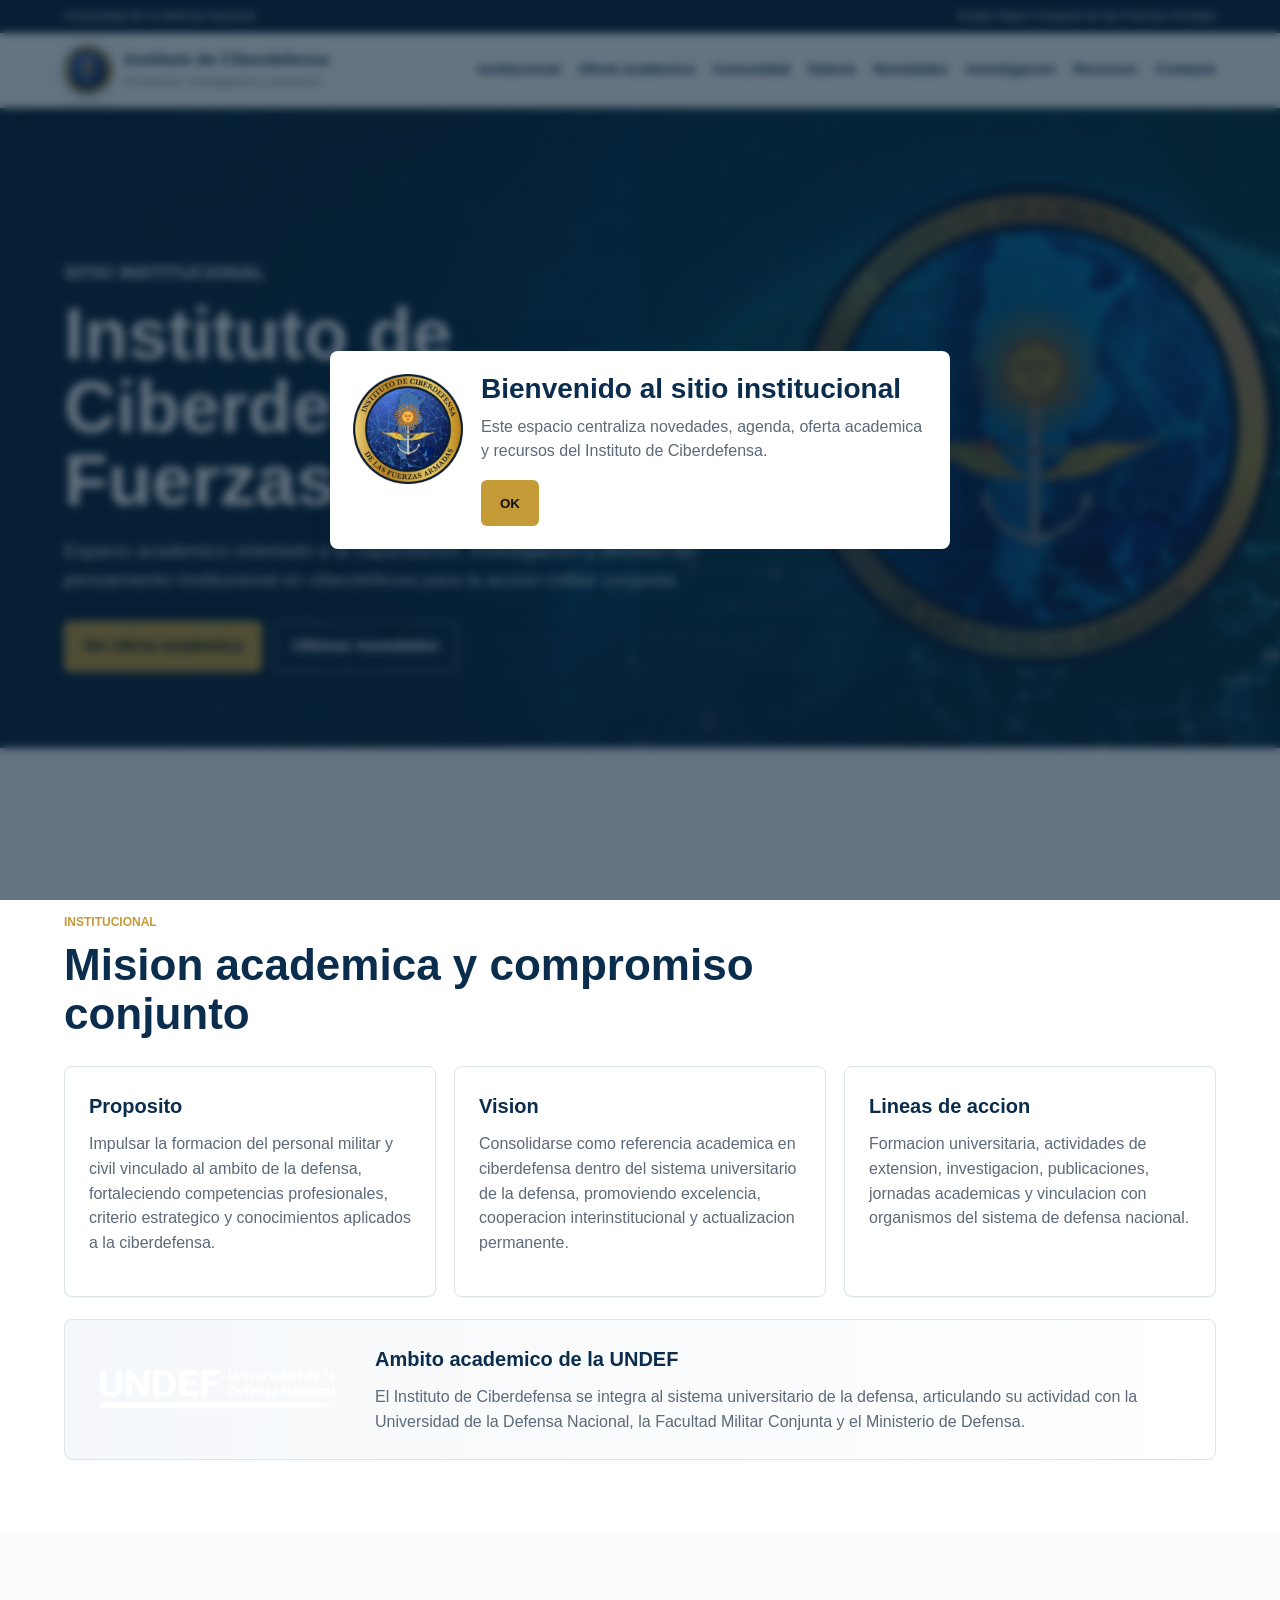
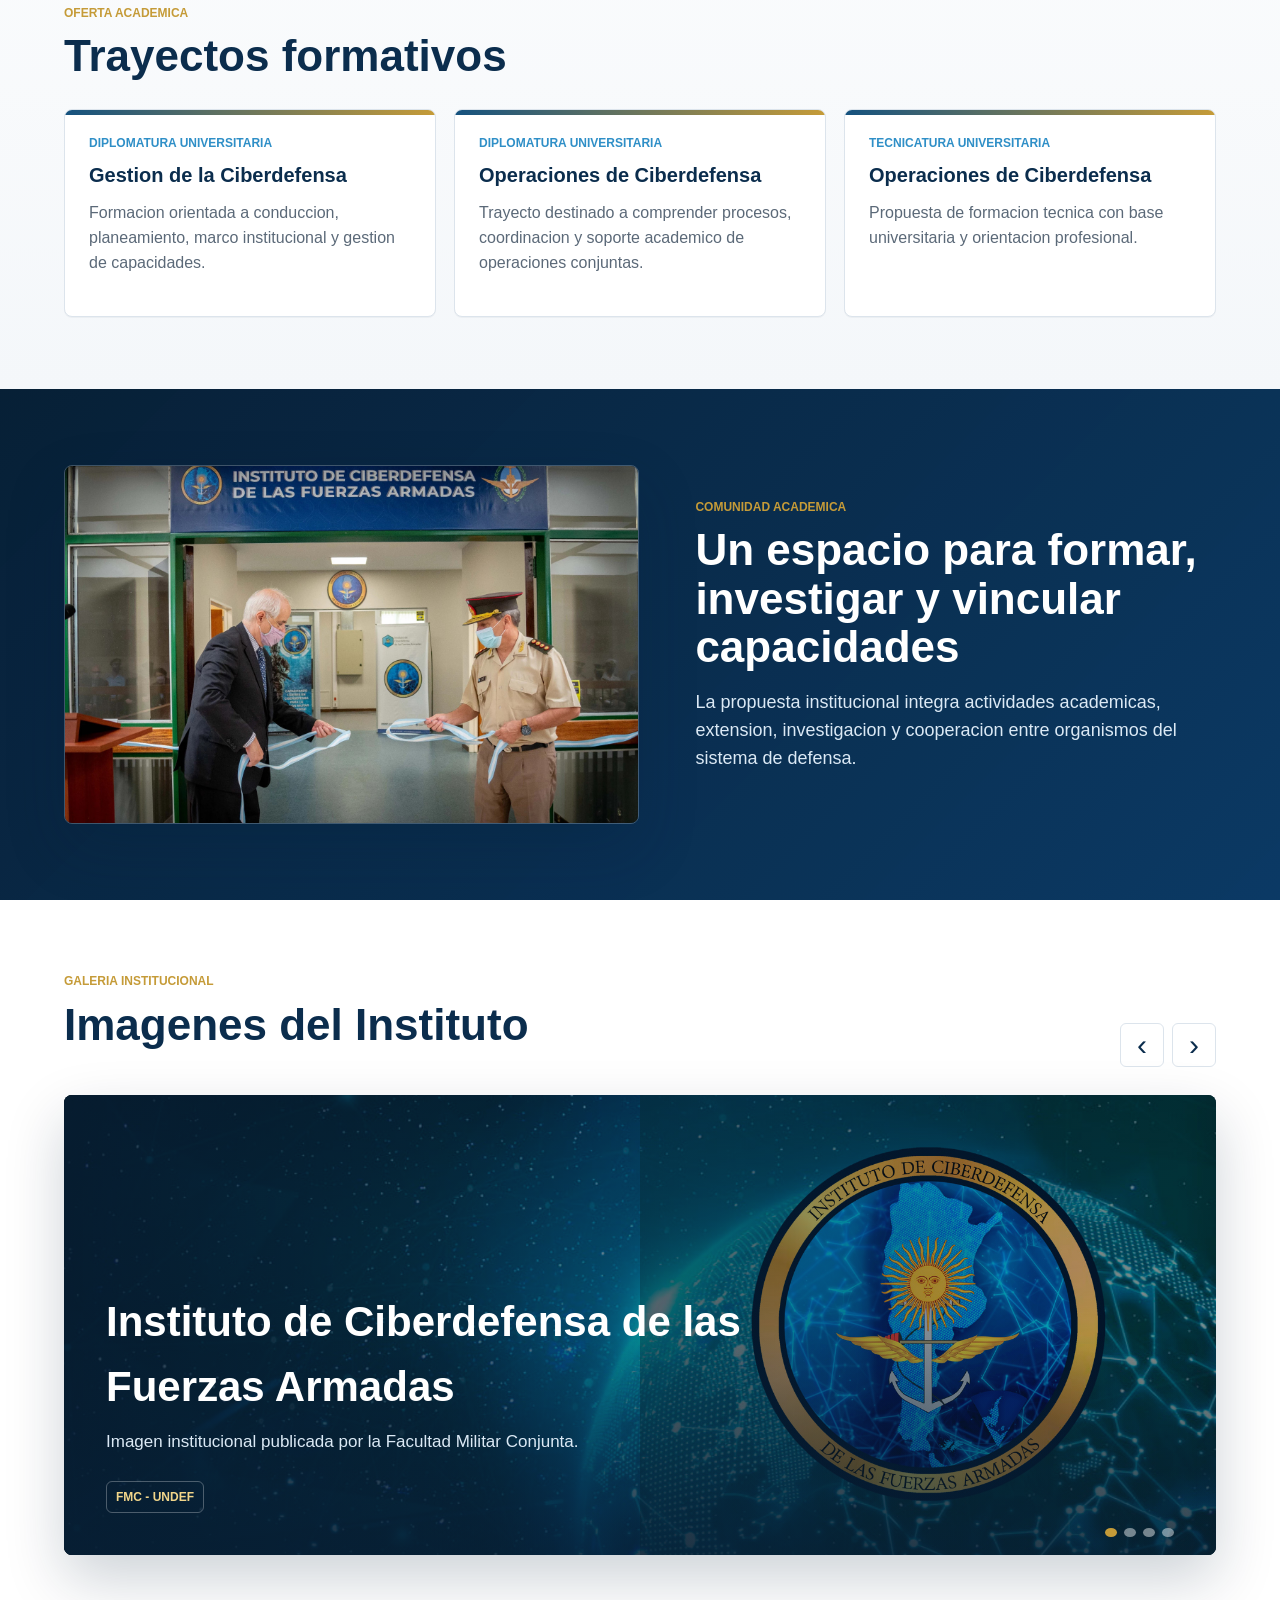
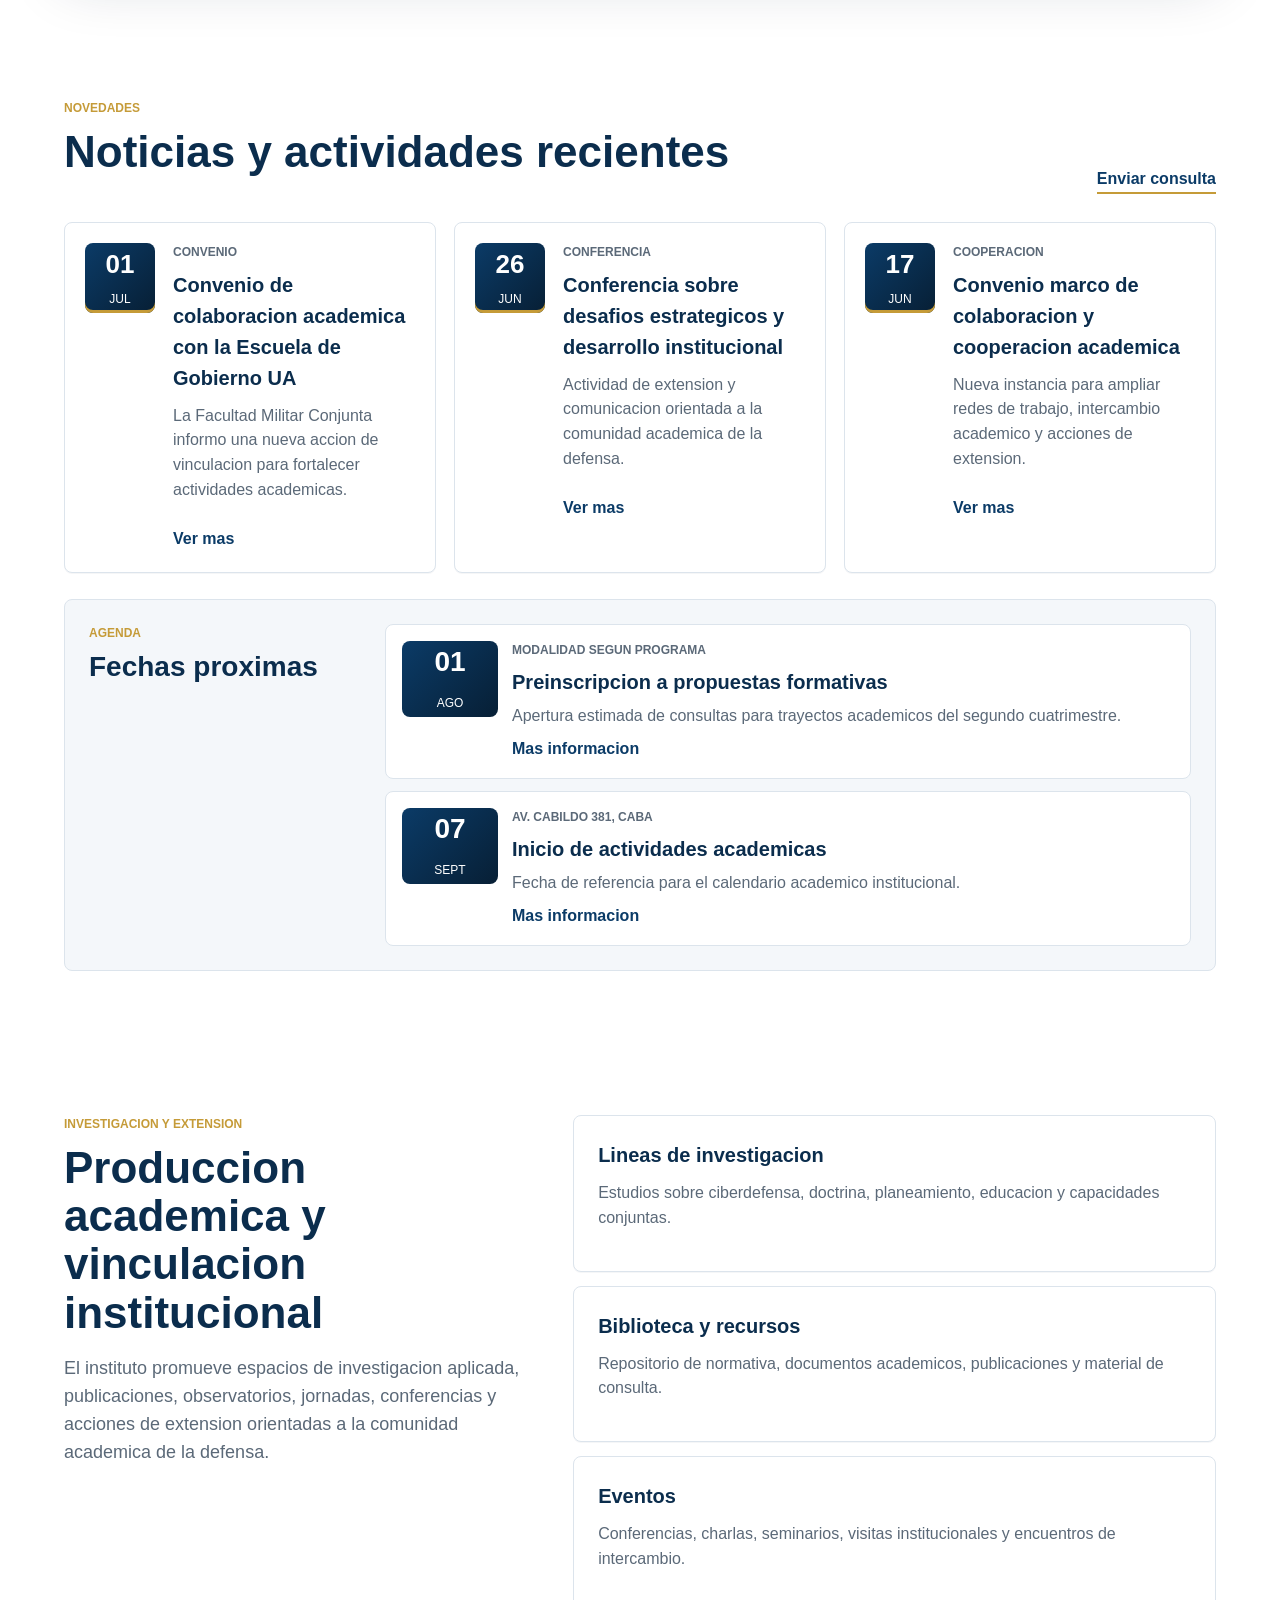
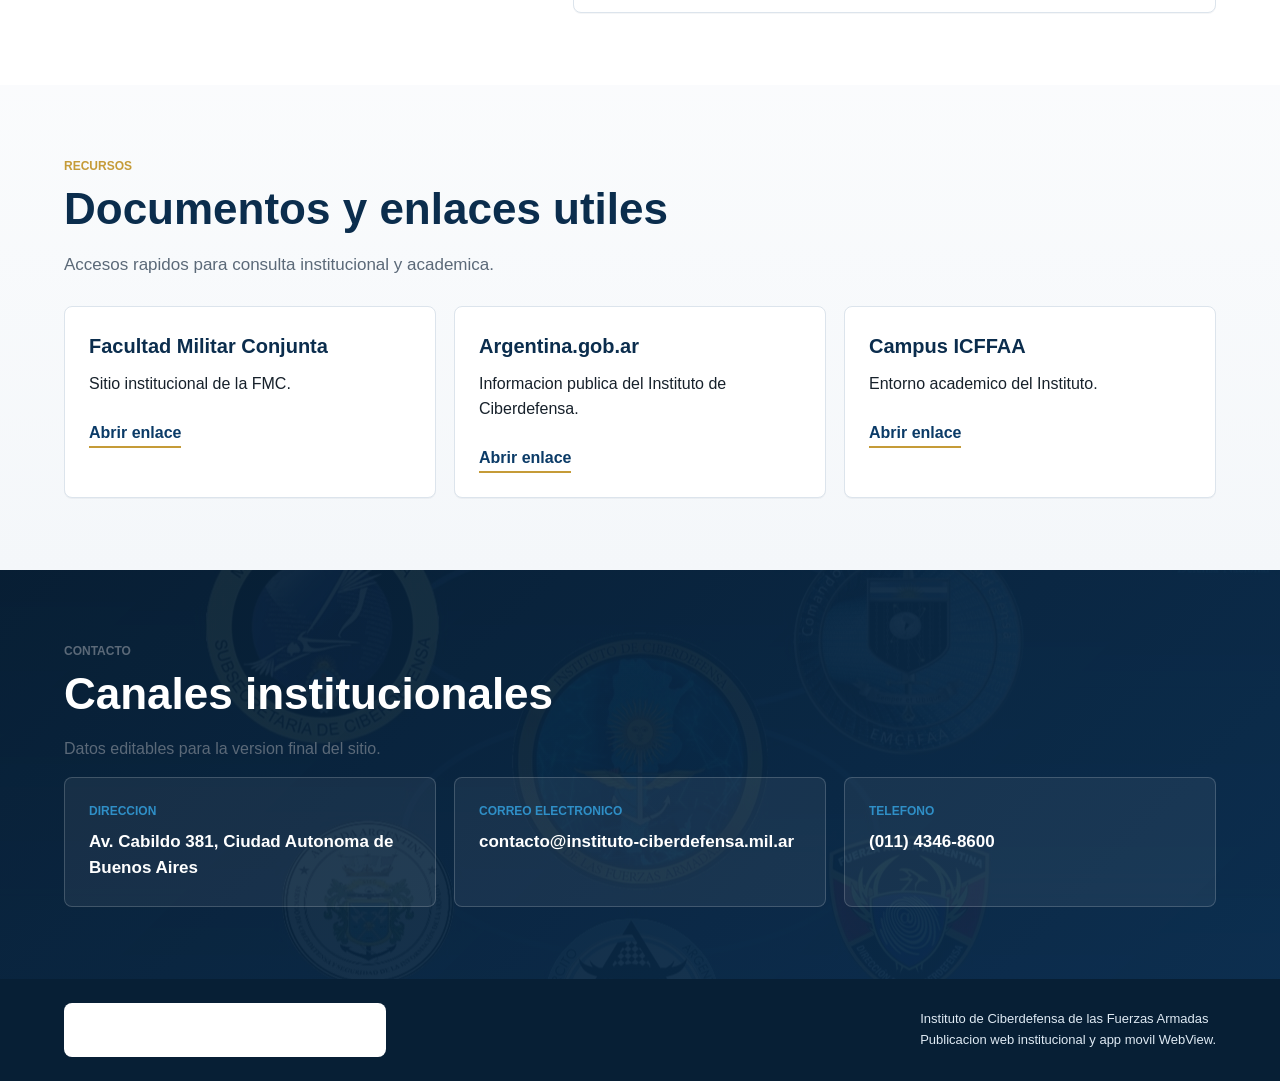
<file: index.html>
<!doctype html>
<html lang="es">
  <head>
    <meta charset="utf-8">
    <meta name="viewport" content="width=device-width, initial-scale=1">
    <meta name="theme-color" content="#0b3b67">
    <title>Instituto de Ciberdefensa de las Fuerzas Armadas</title>
    <link rel="manifest" href="manifest.json">
    <link rel="stylesheet" href="styles.css">
  </head>
  <body>
    <header class="site-header">
      <div class="topbar">
        <span id="topbarLeft">Universidad de la Defensa Nacional</span>
        <span id="topbarRight">Estado Mayor Conjunto de las Fuerzas Armadas</span>
      </div>

      <nav class="navbar" aria-label="Navegacion principal">
        <a class="brand" href="#inicio" aria-label="Inicio">
          <img src="assets/official/icffaa-icon.png" alt="Logo institucional ICFFAA">
          <span>
            <strong id="brandTitle">Instituto de Ciberdefensa</strong>
            <small id="brandSubtitle">Formacion, investigacion y extension</small>
          </span>
        </a>
        <button class="menu-toggle" type="button" aria-expanded="false" aria-controls="main-menu">
          <span></span>
          <span></span>
          <span></span>
        </button>
        <div class="main-menu" id="main-menu"></div>
      </nav>
    </header>

    <main>
      <section class="hero" id="inicio">
        <div class="hero-media" id="heroMedia" aria-hidden="true"></div>
        <div class="hero-content">
          <p class="eyebrow" id="heroEyebrow">Sitio institucional</p>
          <h1 id="heroTitle">Instituto de Ciberdefensa de las Fuerzas Armadas</h1>
          <p id="heroText">
            Espacio academico orientado a la capacitacion, investigacion y difusion
            del pensamiento institucional en ciberdefensa para la accion militar conjunta.
          </p>
          <div class="hero-actions">
            <a class="button primary" id="primaryAction" href="#academica">Ver oferta academica</a>
            <a class="button secondary" id="secondaryAction" href="#novedades">Ultimas novedades</a>
          </div>
        </div>
      </section>

      <section class="identity-strip" id="identityStrip" aria-label="Organismos institucionales">
        <img src="assets/official/fmc-footer.png" alt="Facultad Militar Conjunta">
        <img src="assets/official/undef-footer.png" alt="Universidad de la Defensa Nacional">
        <img src="assets/official/mindef-footer.png" alt="Ministerio de Defensa">
      </section>

      <div id="managedSections"></div>
    </main>

    <footer class="footer">
      <div class="footer-logos" id="footerLogos" aria-label="Logos institucionales">
        <img src="assets/official/fmc-footer.png" alt="Facultad Militar Conjunta">
        <img src="assets/official/undef-footer.png" alt="UNDEF">
        <img src="assets/official/mindef-footer.png" alt="Ministerio de Defensa">
      </div>
      <div>
        <p id="footerTitle">Instituto de Ciberdefensa de las Fuerzas Armadas</p>
        <p><span id="footerText">Publicacion web institucional y app movil WebView.</span></p>
      </div>
    </footer>

    <div class="popup-layer" id="popupLayer" hidden></div>

    <script src="app.js"></script>
  </body>
</html>
</file>
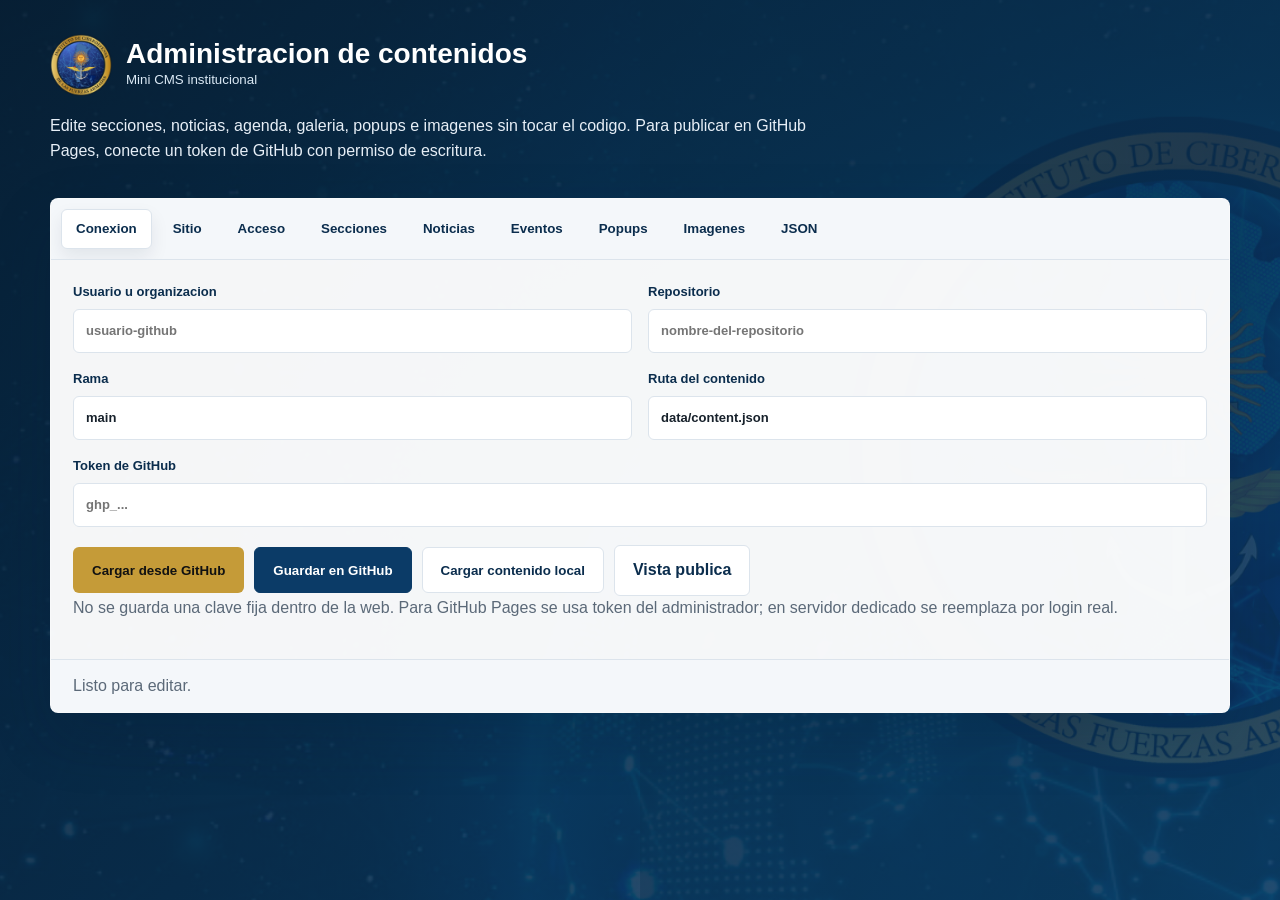
<file: admin.html>
<!doctype html>
<html lang="es">
  <head>
    <meta charset="utf-8">
    <meta name="viewport" content="width=device-width, initial-scale=1">
    <meta name="theme-color" content="#0b3b67">
    <title>Administracion - Instituto de Ciberdefensa</title>
    <link rel="stylesheet" href="styles.css">
    <link rel="stylesheet" href="admin.css">
  </head>
  <body class="admin-body">
    <main class="admin-shell">
      <section class="admin-hero">
        <a class="admin-brand" href="index.html">
          <img src="assets/official/icffaa-icon.png" alt="Logo ICFFAA">
          <span>
            <strong>Administracion de contenidos</strong>
            <small>Mini CMS institucional</small>
          </span>
        </a>
        <p>
          Edite secciones, noticias, agenda, galeria, popups e imagenes sin tocar el codigo.
          Para publicar en GitHub Pages, conecte un token de GitHub con permiso de escritura.
        </p>
      </section>

      <section class="admin-panel">
        <div class="admin-tabs" role="tablist" aria-label="Secciones de administracion">
          <button class="tab active" type="button" data-tab="conexion">Conexion</button>
          <button class="tab" type="button" data-tab="sitio">Sitio</button>
          <button class="tab" type="button" data-tab="acceso">Acceso</button>
          <button class="tab" type="button" data-tab="secciones">Secciones</button>
          <button class="tab" type="button" data-tab="noticias">Noticias</button>
          <button class="tab" type="button" data-tab="eventos">Eventos</button>
          <button class="tab" type="button" data-tab="popups">Popups</button>
          <button class="tab" type="button" data-tab="imagenes">Imagenes</button>
          <button class="tab" type="button" data-tab="json">JSON</button>
        </div>

        <section class="tab-panel active" id="conexion">
          <div class="admin-grid">
            <label>
              Usuario u organizacion
              <input id="owner" autocomplete="username" placeholder="usuario-github">
            </label>
            <label>
              Repositorio
              <input id="repo" placeholder="nombre-del-repositorio">
            </label>
            <label>
              Rama
              <input id="branch" value="main">
            </label>
            <label>
              Ruta del contenido
              <input id="path" value="data/content.json">
            </label>
            <label class="full">
              Token de GitHub
              <input id="token" type="password" autocomplete="current-password" placeholder="ghp_...">
            </label>
          </div>
          <div class="admin-actions">
            <button class="button primary" type="button" id="loadGithub">Cargar desde GitHub</button>
            <button class="button secondary dark" type="button" id="saveGithub">Guardar en GitHub</button>
            <button class="button ghost" type="button" id="loadLocal">Cargar contenido local</button>
            <a class="button ghost" href="index.html" target="_blank" rel="noopener">Vista publica</a>
          </div>
          <p class="admin-note">
            No se guarda una clave fija dentro de la web. Para GitHub Pages se usa token del administrador; en servidor dedicado se reemplaza por login real.
          </p>
        </section>

        <section class="tab-panel" id="sitio">
          <div class="panel-heading">
            <h2>Datos generales</h2>
          </div>
          <div class="admin-grid" id="siteEditor"></div>
        </section>

        <section class="tab-panel" id="acceso">
          <div class="panel-heading">
            <h2>Acceso oculto</h2>
            <button class="button ghost compact" type="button" id="hashPassword">Generar hash</button>
          </div>
          <div class="admin-grid" id="accessEditor"></div>
          <div class="admin-grid password-hash-grid">
            <label>
              Nueva contrasena
              <input id="plainAdminPassword" type="password" placeholder="Nueva contrasena para generar hash">
            </label>
          </div>
          <p class="admin-note">
            La web compara hashes, no guarda la contrasena escrita. Esto solo oculta el panel en una web estatica; el guardado real sigue protegido por token de GitHub.
          </p>
        </section>

        <section class="tab-panel" id="secciones">
          <div class="panel-heading">
            <h2>Secciones configurables</h2>
            <div class="admin-actions tight">
              <select id="newSectionType" aria-label="Tipo de seccion">
                <option value="cards">Tarjetas</option>
                <option value="programs">Oferta academica</option>
                <option value="media">Texto e imagen</option>
                <option value="gallery">Carrusel</option>
                <option value="newsEvents">Noticias y agenda</option>
                <option value="split">Texto + lista</option>
                <option value="links">Enlaces/documentos</option>
                <option value="notice">Comunicado destacado</option>
                <option value="contact">Contacto</option>
              </select>
              <button class="button primary compact" type="button" id="addSection">Agregar seccion</button>
            </div>
          </div>
          <div class="editor-list" id="sectionsEditor"></div>
        </section>

        <section class="tab-panel" id="noticias">
          <div class="panel-heading">
            <h2>Noticias</h2>
            <button class="button primary compact" type="button" data-add-list="news">Agregar noticia</button>
          </div>
          <div class="editor-list" id="newsEditor"></div>
        </section>

        <section class="tab-panel" id="eventos">
          <div class="panel-heading">
            <h2>Agenda</h2>
            <button class="button primary compact" type="button" data-add-list="events">Agregar evento</button>
          </div>
          <div class="editor-list" id="eventsEditor"></div>
        </section>

        <section class="tab-panel" id="popups">
          <div class="panel-heading">
            <h2>Popups informativos</h2>
            <button class="button primary compact" type="button" data-add-list="popups">Agregar popup</button>
          </div>
          <div class="editor-list" id="popupsEditor"></div>
        </section>

        <section class="tab-panel" id="imagenes">
          <div class="panel-heading">
            <h2>Imagenes</h2>
          </div>
          <div class="admin-grid">
            <label>
              Archivo
              <input id="imageFile" type="file" accept="image/*">
            </label>
            <label>
              Nombre destino
              <input id="imageName" placeholder="foto-instituto.jpg">
            </label>
            <label class="full">
              Ruta sugerida
              <input id="imagePath" value="assets/uploads/foto-instituto.jpg">
            </label>
          </div>
          <div class="image-preview" id="imagePreview"></div>
          <div class="admin-actions">
            <button class="button primary" type="button" id="uploadImageGithub">Subir imagen a GitHub</button>
            <button class="button ghost" type="button" id="addImageToGallery">Agregar a galeria como base64</button>
            <button class="button ghost" type="button" id="copyImagePath">Copiar ruta</button>
          </div>
          <p class="admin-note">
            Para demo local, puede agregar la imagen como base64. Para produccion, conviene subirla a GitHub o al servidor y usar una ruta tipo `assets/uploads/foto.jpg`.
          </p>
        </section>

        <section class="tab-panel" id="json">
          <div class="panel-heading">
            <h2>Contenido completo</h2>
            <button class="button primary compact" type="button" id="applyJson">Aplicar JSON</button>
          </div>
          <textarea id="jsonEditor" spellcheck="false"></textarea>
          <div class="admin-actions">
            <button class="button ghost" type="button" id="downloadJson">Descargar JSON</button>
            <button class="button ghost" type="button" id="copyJson">Copiar JSON</button>
          </div>
        </section>

        <p class="status" id="status" role="status">Listo para editar.</p>
      </section>
    </main>

    <script src="admin.js"></script>
  </body>
</html>
</file>
<file: styles.css>
:root {
  --blue-950: #071f35;
  --blue-900: #0b2d4d;
  --blue-800: #0b3b67;
  --blue-700: #15527f;
  --cyan-500: #15b7d6;
  --sky-500: #2f8fc7;
  --gold-500: #c59b38;
  --gold-300: #f1d58a;
  --ink: #17212b;
  --muted: #5b6978;
  --line: #dce4ec;
  --surface: #ffffff;
  --surface-soft: #f4f7fa;
  --shadow: 0 18px 40px rgba(7, 31, 53, 0.12);
  --shadow-strong: 0 24px 60px rgba(7, 31, 53, 0.2);
}

* {
  box-sizing: border-box;
}

html {
  scroll-behavior: smooth;
}

body {
  margin: 0;
  color: var(--ink);
  font-family: Arial, Helvetica, sans-serif;
  background: var(--surface);
  line-height: 1.55;
  text-rendering: optimizeLegibility;
}

a {
  color: inherit;
  text-decoration: none;
}

.site-header {
  position: sticky;
  top: 0;
  z-index: 10;
  background: rgba(255, 255, 255, 0.96);
  border-bottom: 1px solid var(--line);
  backdrop-filter: blur(10px);
  transition: box-shadow 220ms ease, background 220ms ease;
}

.site-header.scrolled {
  background: rgba(255, 255, 255, 0.985);
  box-shadow: 0 10px 26px rgba(7, 31, 53, 0.1);
}

.topbar {
  display: flex;
  justify-content: space-between;
  gap: 16px;
  padding: 7px clamp(16px, 5vw, 72px);
  color: #dfeaf4;
  background: var(--blue-950);
  font-size: 12px;
}

.navbar {
  display: flex;
  align-items: center;
  justify-content: space-between;
  gap: 24px;
  min-height: 74px;
  padding: 12px clamp(16px, 5vw, 72px);
}

.brand {
  display: flex;
  align-items: center;
  gap: 13px;
  min-width: 0;
}

.brand img {
  width: 48px;
  height: 48px;
  object-fit: contain;
  flex: 0 0 auto;
  filter: drop-shadow(0 5px 10px rgba(7, 31, 53, 0.18));
}

.brand strong,
.brand small {
  display: block;
}

.brand strong {
  color: var(--blue-900);
  font-size: 17px;
}

.brand small {
  color: var(--muted);
  font-size: 12px;
}

.main-menu {
  display: flex;
  align-items: center;
  gap: 18px;
  color: var(--blue-900);
  font-size: 14px;
  font-weight: 700;
}

.main-menu a {
  position: relative;
  padding: 8px 0;
  transition: color 180ms ease;
}

.main-menu a::after {
  content: "";
  position: absolute;
  right: 0;
  bottom: 0;
  left: 0;
  height: 2px;
  background: linear-gradient(90deg, var(--gold-500), var(--cyan-500));
  transform: scaleX(0);
  transform-origin: left;
  transition: transform 220ms ease;
}

.main-menu a:hover::after,
.main-menu a:focus::after,
.main-menu a.active::after {
  transform: scaleX(1);
}

.main-menu a.active {
  color: var(--blue-700);
}

.menu-toggle {
  display: none;
  width: 42px;
  height: 42px;
  border: 1px solid var(--line);
  border-radius: 6px;
  background: #fff;
}

.menu-toggle span {
  display: block;
  width: 19px;
  height: 2px;
  margin: 4px auto;
  background: var(--blue-900);
}

.hero {
  position: relative;
  display: grid;
  align-items: end;
  min-height: 640px;
  overflow: hidden;
  color: #fff;
  background: var(--blue-900);
}

.hero-media {
  position: absolute;
  inset: 0;
  background:
    linear-gradient(90deg, rgba(7, 31, 53, 0.94) 0%, rgba(7, 31, 53, 0.74) 48%, rgba(7, 31, 53, 0.18) 100%),
    linear-gradient(180deg, rgba(7, 31, 53, 0.08), rgba(7, 31, 53, 0.34)),
    url("assets/official/fmc-carrousel-icffaa.jpg") center / cover no-repeat;
  transform: scale(1.03);
  animation: heroDrift 16s ease-in-out infinite alternate;
}

.hero::after {
  content: "";
  position: absolute;
  inset: auto 0 0;
  height: 140px;
  background: linear-gradient(180deg, transparent, rgba(7, 31, 53, 0.44));
  pointer-events: none;
}

.hero-content {
  position: relative;
  z-index: 1;
  width: min(760px, calc(100% - 32px));
  margin: 0 clamp(16px, 5vw, 72px) 76px;
  animation: heroEnter 760ms ease both;
}

.eyebrow {
  margin: 0 0 10px;
  color: var(--gold-500);
  font-size: 12px;
  font-weight: 800;
  letter-spacing: 0;
  text-transform: uppercase;
}

h1,
h2,
h3,
p {
  margin-top: 0;
}

h1 {
  margin-bottom: 18px;
  font-size: clamp(36px, 6vw, 72px);
  line-height: 1.02;
}

h2 {
  margin-bottom: 18px;
  color: var(--blue-900);
  font-size: clamp(28px, 4vw, 44px);
  line-height: 1.1;
}

h3 {
  margin-bottom: 10px;
  color: var(--blue-900);
  font-size: 20px;
}

.hero p {
  max-width: 680px;
  color: #e7eff7;
  font-size: 19px;
}

.hero-actions {
  display: flex;
  flex-wrap: wrap;
  gap: 12px;
  margin-top: 26px;
}

.button {
  display: inline-flex;
  align-items: center;
  justify-content: center;
  min-height: 46px;
  padding: 12px 18px;
  border: 1px solid transparent;
  border-radius: 6px;
  font-weight: 800;
  transition: transform 180ms ease, box-shadow 180ms ease, background 180ms ease;
}

.button:hover,
.button:focus {
  transform: translateY(-2px);
  box-shadow: 0 14px 26px rgba(0, 0, 0, 0.18);
}

.button.primary {
  color: #111;
  background: var(--gold-500);
}

.button.secondary {
  color: #fff;
  border-color: rgba(255, 255, 255, 0.55);
}

.button.dark-text {
  color: var(--blue-900);
  border-color: var(--line);
  background: #fff;
}

.section {
  padding: 72px clamp(16px, 5vw, 72px);
}

.identity-strip {
  display: flex;
  align-items: center;
  justify-content: center;
  gap: clamp(22px, 5vw, 70px);
  padding: 22px clamp(16px, 5vw, 72px);
  border-bottom: 1px solid var(--line);
  background: #fff;
}

.identity-strip img {
  width: auto;
  max-width: 190px;
  height: 48px;
  object-fit: contain;
  filter: grayscale(0.05);
}

.section-heading {
  max-width: 760px;
  margin-bottom: 28px;
}

.section-intro {
  color: var(--muted);
  font-size: 17px;
}

.row-heading {
  display: flex;
  align-items: end;
  justify-content: space-between;
  gap: 20px;
  max-width: none;
}

.text-link {
  color: var(--blue-800);
  font-weight: 800;
  border-bottom: 2px solid var(--gold-500);
}

.intro-grid,
.program-list,
.news-grid,
.contact-grid,
.link-grid {
  display: grid;
  grid-template-columns: repeat(3, minmax(0, 1fr));
  gap: 18px;
}

.intro-grid article,
.program-card,
.news-card,
.contact-grid article,
.feature-list article,
.link-card {
  border: 1px solid var(--line);
  border-radius: 8px;
  background: var(--surface);
  box-shadow: 0 1px 0 rgba(7, 31, 53, 0.04);
  transition: transform 220ms ease, box-shadow 220ms ease, border-color 220ms ease;
}

.intro-grid article:hover,
.program-card:hover,
.news-card:hover,
.feature-list article:hover,
.link-card:hover {
  border-color: rgba(21, 82, 127, 0.28);
  box-shadow: var(--shadow);
  transform: translateY(-4px);
}

.intro-grid article,
.program-card,
.contact-grid article,
.feature-list article,
.link-card {
  padding: 24px;
}

.intro-grid p,
.program-card p,
.news-card p,
.feature-list p,
.contact p {
  color: var(--muted);
}

.card-thumb {
  display: block;
  width: 100%;
  aspect-ratio: 16 / 9;
  object-fit: cover;
  margin-bottom: 16px;
  border-radius: 6px;
}

.institution-lockup {
  display: grid;
  grid-template-columns: minmax(180px, 260px) 1fr;
  gap: 26px;
  align-items: center;
  margin-top: 22px;
  padding: 24px;
  border: 1px solid var(--line);
  border-radius: 8px;
  background:
    linear-gradient(90deg, rgba(244, 247, 250, 0.92), rgba(255, 255, 255, 0.98)),
    #fff;
}

.institution-lockup img {
  width: 100%;
  max-height: 72px;
  object-fit: contain;
}

.institution-lockup p {
  margin-bottom: 0;
  color: var(--muted);
}

.band {
  background:
    linear-gradient(180deg, rgba(255, 255, 255, 0.55), rgba(244, 247, 250, 0.94)),
    var(--surface-soft);
}

.program-card {
  position: relative;
  overflow: hidden;
}

.program-card::before {
  content: "";
  position: absolute;
  inset: 0 0 auto;
  height: 5px;
  background: linear-gradient(90deg, var(--blue-700), var(--gold-500));
}

.media-band {
  display: grid;
  grid-template-columns: minmax(0, 1.05fr) minmax(300px, 0.95fr);
  gap: clamp(22px, 5vw, 56px);
  align-items: center;
  padding: 76px clamp(16px, 5vw, 72px);
  color: #fff;
  background:
    linear-gradient(135deg, rgba(7, 31, 53, 0.96), rgba(11, 59, 103, 0.9)),
    var(--blue-900);
}

.media-band.image-right {
  grid-template-columns: minmax(300px, 0.95fr) minmax(0, 1.05fr);
}

.media-band img {
  width: 100%;
  aspect-ratio: 16 / 10;
  object-fit: cover;
  border: 1px solid rgba(255, 255, 255, 0.22);
  border-radius: 8px;
  box-shadow: var(--shadow-strong);
}

.media-band h2 {
  color: #fff;
}

.media-band p:not(.eyebrow) {
  color: #dbe9f5;
  font-size: 18px;
}

.media-band .button {
  margin-top: 12px;
}

.gallery {
  background: #fff;
}

.carousel-controls {
  display: flex;
  gap: 8px;
}

.icon-button {
  display: grid;
  place-items: center;
  width: 44px;
  height: 44px;
  color: var(--blue-900);
  border: 1px solid var(--line);
  border-radius: 6px;
  background: #fff;
  font-size: 30px;
  line-height: 1;
  cursor: pointer;
  transition: transform 180ms ease, box-shadow 180ms ease, border-color 180ms ease;
}

.icon-button:hover,
.icon-button:focus {
  border-color: rgba(21, 82, 127, 0.35);
  box-shadow: var(--shadow);
  transform: translateY(-2px);
}

.carousel {
  position: relative;
  min-height: 460px;
  overflow: hidden;
  border-radius: 8px;
  background: var(--blue-950);
  box-shadow: var(--shadow-strong);
}

.carousel-slide {
  position: absolute;
  inset: 0;
  opacity: 0;
  transform: scale(1.02);
  transition: opacity 520ms ease, transform 720ms ease;
}

.carousel-slide.active {
  opacity: 1;
  transform: scale(1);
}

.carousel-slide img {
  width: 100%;
  height: 100%;
  object-fit: cover;
}

.carousel-slide::after {
  content: "";
  position: absolute;
  inset: 0;
  background:
    linear-gradient(90deg, rgba(7, 31, 53, 0.86), rgba(7, 31, 53, 0.22)),
    linear-gradient(0deg, rgba(7, 31, 53, 0.72), transparent 48%);
}

.carousel-copy {
  position: absolute;
  right: clamp(18px, 4vw, 42px);
  bottom: clamp(18px, 4vw, 42px);
  left: clamp(18px, 4vw, 42px);
  z-index: 1;
  max-width: 680px;
  color: #fff;
}

.carousel-copy h3 {
  color: #fff;
  font-size: clamp(24px, 4vw, 42px);
}

.carousel-copy p {
  color: #dbe9f5;
  font-size: 17px;
}

.carousel-source {
  display: inline-flex;
  margin-top: 8px;
  padding: 6px 9px;
  border: 1px solid rgba(255, 255, 255, 0.28);
  border-radius: 6px;
  color: var(--gold-300);
  font-size: 12px;
  font-weight: 800;
  text-transform: uppercase;
}

.carousel-dots {
  position: absolute;
  right: clamp(18px, 4vw, 42px);
  bottom: 18px;
  z-index: 2;
  display: flex;
  gap: 7px;
}

.carousel-dot {
  width: 9px;
  height: 9px;
  border: 0;
  border-radius: 50%;
  background: rgba(255, 255, 255, 0.45);
  cursor: pointer;
}

.carousel-dot.active {
  background: var(--gold-500);
}

.program-card span,
.contact-grid span,
.tag {
  display: block;
  margin-bottom: 8px;
  color: var(--sky-500);
  font-size: 12px;
  font-weight: 800;
  text-transform: uppercase;
}

.news-card {
  display: grid;
  grid-template-columns: 70px 1fr;
  gap: 18px;
  padding: 20px;
}

.news-card a {
  display: inline-flex;
  margin-top: 8px;
  color: var(--blue-800);
  font-weight: 800;
}

.date {
  display: grid;
  place-items: center;
  height: 70px;
  color: #fff;
  border-radius: 8px;
  background: linear-gradient(135deg, var(--blue-800), var(--blue-950));
  box-shadow: inset 0 -3px 0 var(--gold-500);
}

.date strong,
.date span {
  display: block;
  line-height: 1;
}

.date strong {
  font-size: 26px;
}

.date span {
  font-size: 12px;
  text-transform: uppercase;
}

.agenda-panel {
  display: grid;
  grid-template-columns: minmax(220px, 0.34fr) 1fr;
  gap: 22px;
  margin-top: 26px;
  padding: 24px;
  border: 1px solid var(--line);
  border-radius: 8px;
  background: var(--surface-soft);
}

.agenda-panel h2 {
  margin-bottom: 0;
  font-size: 28px;
}

.events-list {
  display: grid;
  gap: 12px;
}

.event-card {
  display: grid;
  grid-template-columns: 96px 1fr;
  gap: 14px;
  align-items: start;
  padding: 16px;
  border: 1px solid var(--line);
  border-radius: 8px;
  background: #fff;
}

.event-date {
  display: grid;
  place-items: center;
  min-height: 76px;
  color: #fff;
  border-radius: 8px;
  background: linear-gradient(135deg, var(--blue-800), var(--blue-950));
  text-align: center;
}

.event-date strong,
.event-date span {
  display: block;
  line-height: 1;
}

.event-date strong {
  font-size: 28px;
}

.event-date span {
  margin-top: 6px;
  font-size: 12px;
  text-transform: uppercase;
}

.event-card h3 {
  margin-bottom: 6px;
}

.event-card p {
  margin-bottom: 8px;
  color: var(--muted);
}

.event-card a {
  color: var(--blue-800);
  font-weight: 800;
}

.link-card a {
  display: inline-flex;
  margin-top: 8px;
  color: var(--blue-800);
  font-weight: 800;
  border-bottom: 2px solid var(--gold-500);
}

.notice-box {
  display: grid;
  grid-template-columns: minmax(220px, 0.45fr) 1fr;
  gap: 26px;
  align-items: center;
  padding: 24px;
  border: 1px solid var(--line);
  border-radius: 8px;
  background: #fff;
  box-shadow: var(--shadow);
}

.notice-box img {
  width: 100%;
  max-height: 260px;
  object-fit: cover;
  border-radius: 8px;
}

.notice-box p {
  color: var(--muted);
}

.split {
  display: grid;
  grid-template-columns: minmax(0, 0.85fr) minmax(0, 1.15fr);
  gap: 34px;
  align-items: start;
}

.split > div:first-child p:not(.eyebrow) {
  color: var(--muted);
  font-size: 18px;
}

.feature-list {
  display: grid;
  gap: 14px;
}

.contact {
  color: #fff;
  background:
    linear-gradient(135deg, rgba(7, 31, 53, 0.94), rgba(11, 45, 77, 0.96)),
    url("assets/official/icffaa-general.jpg") center / cover no-repeat;
}

.contact h2 {
  color: #fff;
}

.contact-grid article {
  background: rgba(255, 255, 255, 0.06);
  border-color: rgba(255, 255, 255, 0.18);
}

.contact-grid strong {
  display: block;
  color: #fff;
  font-size: 17px;
}

.footer {
  display: flex;
  align-items: center;
  justify-content: space-between;
  gap: 18px;
  padding: 24px clamp(16px, 5vw, 72px);
  color: #dfeaf4;
  background: var(--blue-950);
  font-size: 13px;
}

.footer p {
  margin: 0;
}

.footer a {
  color: #fff;
  border-bottom: 1px solid var(--gold-500);
}

.popup-layer {
  position: fixed;
  inset: 0;
  z-index: 30;
  display: grid;
  place-items: center;
  padding: 20px;
  background: rgba(7, 31, 53, 0.62);
  backdrop-filter: blur(4px);
}

.popup-layer[hidden] {
  display: none;
}

.popup-card {
  display: grid;
  grid-template-columns: 110px 1fr;
  gap: 18px;
  width: min(620px, 100%);
  padding: 22px;
  border: 1px solid rgba(255, 255, 255, 0.44);
  border-radius: 8px;
  background: #fff;
  box-shadow: var(--shadow-strong);
}

.popup-card img {
  width: 110px;
  height: 110px;
  object-fit: contain;
}

.popup-card h2 {
  margin-bottom: 10px;
  font-size: 28px;
}

.popup-card p {
  color: var(--muted);
}

.admin-unlock {
  align-items: start;
}

.password-field {
  display: grid;
  gap: 7px;
  margin: 12px 0;
  color: var(--blue-900);
  font-size: 13px;
  font-weight: 800;
}

.password-field input {
  min-height: 44px;
  padding: 10px 12px;
  border: 1px solid var(--line);
  border-radius: 6px;
  font: inherit;
}

.unlock-error {
  margin-bottom: 12px;
  color: #8f1d1d !important;
  font-weight: 800;
}

.unlock-actions {
  display: flex;
  flex-wrap: wrap;
  gap: 10px;
}

.footer-logos {
  display: flex;
  align-items: center;
  gap: 18px;
  padding: 10px 14px;
  border-radius: 8px;
  background: #fff;
}

.footer-logos img {
  width: auto;
  height: 34px;
  object-fit: contain;
}

.js-ready .section,
.js-ready .identity-strip,
.js-ready .media-band,
.js-ready .footer {
  opacity: 0;
  transform: translateY(22px);
  transition: opacity 620ms ease, transform 620ms ease;
}

.js-ready .section.in-view,
.js-ready .identity-strip.in-view,
.js-ready .media-band.in-view,
.js-ready .footer.in-view {
  opacity: 1;
  transform: translateY(0);
}

@keyframes heroEnter {
  from {
    opacity: 0;
    transform: translateY(24px);
  }
  to {
    opacity: 1;
    transform: translateY(0);
  }
}

@keyframes heroDrift {
  from {
    transform: scale(1.03) translate3d(0, 0, 0);
  }
  to {
    transform: scale(1.08) translate3d(-18px, -8px, 0);
  }
}

@media (max-width: 900px) {
  .topbar {
    display: none;
  }

  .menu-toggle {
    display: block;
  }

  .main-menu {
    position: absolute;
    top: 73px;
    right: 16px;
    left: 16px;
    display: none;
    flex-direction: column;
    align-items: stretch;
    gap: 0;
    padding: 10px;
    border: 1px solid var(--line);
    border-radius: 8px;
    background: #fff;
    box-shadow: var(--shadow);
  }

  .main-menu.open {
    display: flex;
  }

  .main-menu a {
    padding: 13px 10px;
    border-bottom: 1px solid var(--line);
  }

  .main-menu a::after {
    display: none;
  }

  .main-menu a:last-child {
    border-bottom: 0;
  }

  .hero {
    min-height: 560px;
  }

  .hero-content {
    margin-bottom: 42px;
  }

  .intro-grid,
  .program-list,
  .news-grid,
  .contact-grid,
  .link-grid,
  .split,
  .media-band,
  .institution-lockup,
  .agenda-panel,
  .notice-box {
    grid-template-columns: 1fr;
  }

  .identity-strip {
    flex-wrap: wrap;
  }

  .row-heading {
    display: block;
  }

  .footer {
    display: block;
  }

  .footer p + p {
    margin-top: 8px;
  }

  .footer-logos {
    justify-content: center;
    margin-bottom: 16px;
  }

  .carousel {
    min-height: 390px;
  }

  .agenda-panel {
    padding: 18px;
  }

  .media-band.image-right {
    grid-template-columns: 1fr;
  }
}

@media (max-width: 560px) {
  .brand small {
    display: none;
  }

  .brand strong {
    font-size: 14px;
  }

  .brand img {
    width: 42px;
    height: 42px;
  }

  .hero {
    min-height: 520px;
  }

  .hero p {
    font-size: 16px;
  }

  .hero-actions {
    display: grid;
  }

  .button {
    width: 100%;
  }

  .section {
    padding-top: 52px;
    padding-bottom: 52px;
  }

  .identity-strip img {
    height: 38px;
    max-width: 150px;
  }

  .news-card {
    grid-template-columns: 56px 1fr;
    gap: 14px;
  }

  .date {
    width: 56px;
    height: 56px;
  }

  .carousel {
    min-height: 330px;
  }

  .carousel-copy h3 {
    font-size: 23px;
  }

  .carousel-copy p {
    font-size: 15px;
  }

  .event-card {
    grid-template-columns: 1fr;
  }

  .popup-card {
    grid-template-columns: 1fr;
  }

  .popup-card img {
    width: 82px;
    height: 82px;
  }
}

@media (prefers-reduced-motion: reduce) {
  html {
    scroll-behavior: auto;
  }

  *,
  *::before,
  *::after {
    animation-duration: 1ms !important;
    animation-iteration-count: 1 !important;
    transition-duration: 1ms !important;
  }
}
</file>
<file: admin.css>
.admin-body {
  min-height: 100vh;
  background:
    linear-gradient(135deg, rgba(7, 31, 53, 0.95), rgba(11, 59, 103, 0.86)),
    url("assets/official/fmc-carrousel-icffaa.jpg") center / cover fixed;
}

.admin-shell {
  width: min(1180px, calc(100% - 28px));
  margin: 0 auto;
  padding: 34px 0;
}

.admin-hero {
  display: grid;
  gap: 18px;
  margin-bottom: 18px;
  color: #fff;
}

.admin-brand {
  display: flex;
  align-items: center;
  gap: 14px;
}

.admin-brand img {
  width: 62px;
  height: 62px;
  object-fit: contain;
}

.admin-brand strong,
.admin-brand small {
  display: block;
}

.admin-brand strong {
  font-size: 28px;
  line-height: 1.1;
}

.admin-brand small {
  color: #dbe9f5;
}

.admin-hero p {
  max-width: 780px;
  color: #e7eff7;
}

.admin-panel {
  overflow: hidden;
  border: 1px solid rgba(255, 255, 255, 0.28);
  border-radius: 8px;
  background: rgba(255, 255, 255, 0.96);
  box-shadow: var(--shadow-strong);
}

.admin-tabs {
  display: flex;
  gap: 6px;
  overflow-x: auto;
  padding: 10px;
  border-bottom: 1px solid var(--line);
  background: var(--surface-soft);
}

.tab {
  min-height: 40px;
  padding: 10px 14px;
  color: var(--blue-900);
  border: 1px solid transparent;
  border-radius: 6px;
  background: transparent;
  font-weight: 800;
  cursor: pointer;
}

.tab.active {
  border-color: var(--line);
  background: #fff;
  box-shadow: 0 8px 18px rgba(7, 31, 53, 0.08);
}

.tab-panel {
  display: none;
  padding: 22px;
}

.tab-panel.active {
  display: block;
}

.admin-grid {
  display: grid;
  grid-template-columns: repeat(2, minmax(0, 1fr));
  gap: 16px;
}

.admin-grid .full {
  grid-column: 1 / -1;
}

.admin-panel label {
  display: grid;
  gap: 7px;
  color: var(--blue-900);
  font-size: 13px;
  font-weight: 800;
}

.admin-panel input,
.admin-panel textarea,
.admin-panel select {
  width: 100%;
  border: 1px solid var(--line);
  border-radius: 6px;
  background: #fff;
  color: var(--ink);
  font: inherit;
}

.admin-panel input,
.admin-panel select {
  min-height: 44px;
  padding: 10px 12px;
}

.admin-panel input[type="checkbox"] {
  width: 20px;
  min-height: 20px;
  padding: 0;
}

.admin-panel textarea {
  min-height: 110px;
  padding: 14px;
  font-family: Consolas, "Courier New", monospace;
  font-size: 13px;
  line-height: 1.5;
}

#jsonEditor {
  min-height: 460px;
}

.admin-actions,
.panel-heading {
  display: flex;
  align-items: center;
  flex-wrap: wrap;
  gap: 10px;
}

.admin-actions {
  margin-top: 18px;
}

.admin-actions.tight {
  margin-top: 0;
}

.panel-heading {
  justify-content: space-between;
  margin-bottom: 18px;
}

.panel-heading h2 {
  margin-bottom: 0;
  font-size: 28px;
}

.button.compact {
  min-height: 40px;
  padding: 9px 13px;
}

.button.dark {
  color: #fff;
  border-color: var(--blue-800);
  background: var(--blue-800);
}

.button.ghost {
  color: var(--blue-900);
  border-color: var(--line);
  background: #fff;
}

.editor-list {
  display: grid;
  gap: 14px;
}

.editor-card {
  display: grid;
  gap: 12px;
  padding: 16px;
  border: 1px solid var(--line);
  border-radius: 8px;
  background: #fff;
}

.editor-card-header {
  display: flex;
  align-items: center;
  justify-content: space-between;
  gap: 12px;
}

.editor-card-header strong {
  color: var(--blue-900);
}

.remove-button {
  min-height: 34px;
  padding: 7px 10px;
  color: #8f1d1d;
  border: 1px solid #f0c8c8;
  border-radius: 6px;
  background: #fff7f7;
  font-weight: 800;
  cursor: pointer;
}

.mini-actions {
  display: flex;
  flex-wrap: wrap;
  gap: 6px;
  justify-content: flex-end;
}

.mini-actions button {
  min-height: 32px;
  padding: 6px 9px;
  color: var(--blue-900);
  border: 1px solid var(--line);
  border-radius: 6px;
  background: #fff;
  font-weight: 800;
  cursor: pointer;
}

.mini-actions button[data-remove] {
  color: #8f1d1d;
  border-color: #f0c8c8;
  background: #fff7f7;
}

.editor-fields {
  display: grid;
  grid-template-columns: repeat(2, minmax(0, 1fr));
  gap: 12px;
}

.editor-fields .full,
.editor-fields label:last-child.full {
  grid-column: 1 / -1;
}

.section-card {
  border-left: 5px solid var(--blue-700);
}

.type-pill {
  display: inline-flex;
  margin-left: 8px;
  padding: 4px 7px;
  color: var(--blue-800);
  border: 1px solid var(--line);
  border-radius: 6px;
  background: var(--surface-soft);
  font-size: 12px;
  font-weight: 800;
}

.nested-list {
  display: grid;
  gap: 10px;
  padding: 12px;
  border: 1px dashed var(--line);
  border-radius: 8px;
  background: var(--surface-soft);
}

.nested-heading {
  display: flex;
  align-items: center;
  justify-content: space-between;
  gap: 10px;
}

.compact-list {
  gap: 10px;
}

.nested-card {
  background: #fff;
}

.image-preview {
  display: grid;
  gap: 10px;
  margin-top: 16px;
}

.image-preview img {
  max-width: 360px;
  width: 100%;
  max-height: 240px;
  object-fit: contain;
  border: 1px solid var(--line);
  border-radius: 8px;
  background: #fff;
}

.admin-note,
.status {
  color: var(--muted);
}

.status {
  margin: 0;
  padding: 14px 22px;
  border-top: 1px solid var(--line);
  background: var(--surface-soft);
}

@media (max-width: 760px) {
  .admin-grid,
  .editor-fields {
    grid-template-columns: 1fr;
  }

  .editor-card-header,
  .nested-heading {
    align-items: stretch;
    flex-direction: column;
  }

  .mini-actions {
    justify-content: flex-start;
  }

  .admin-brand strong {
    font-size: 22px;
  }
}
</file>
